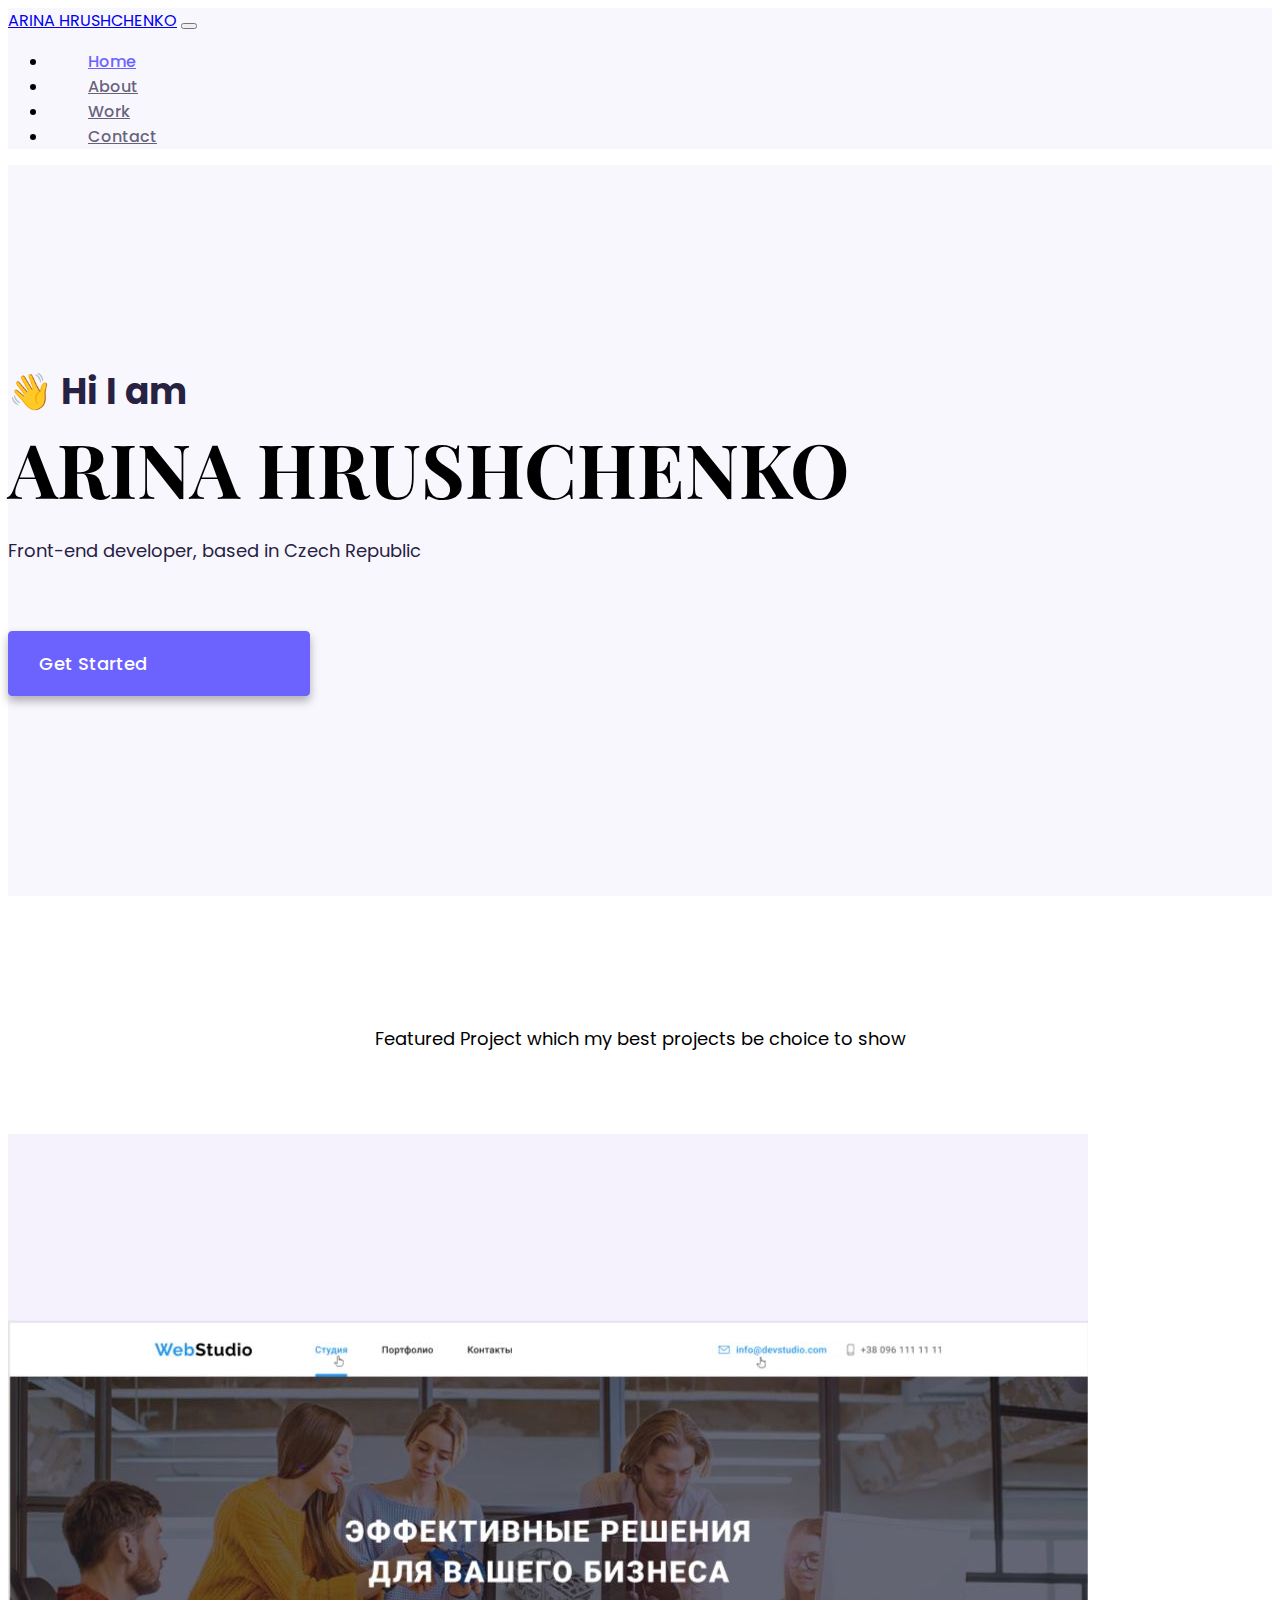
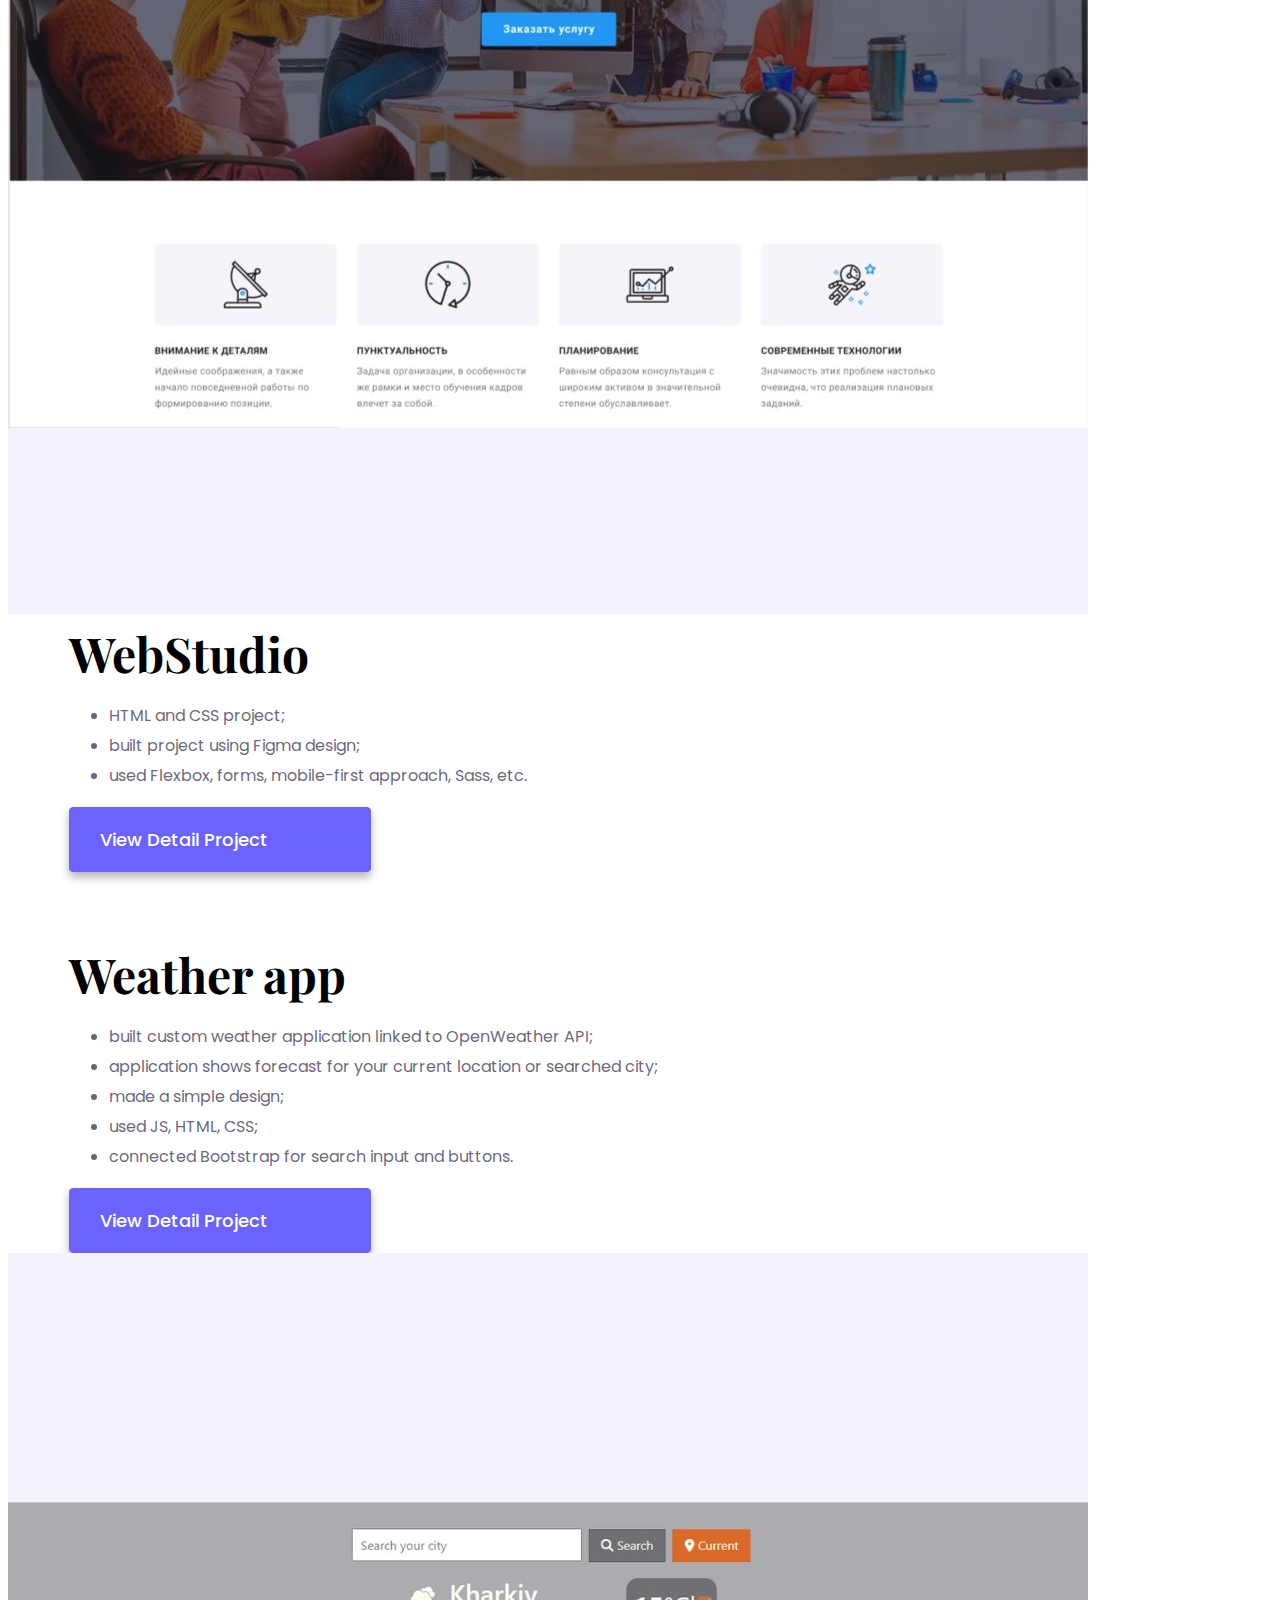
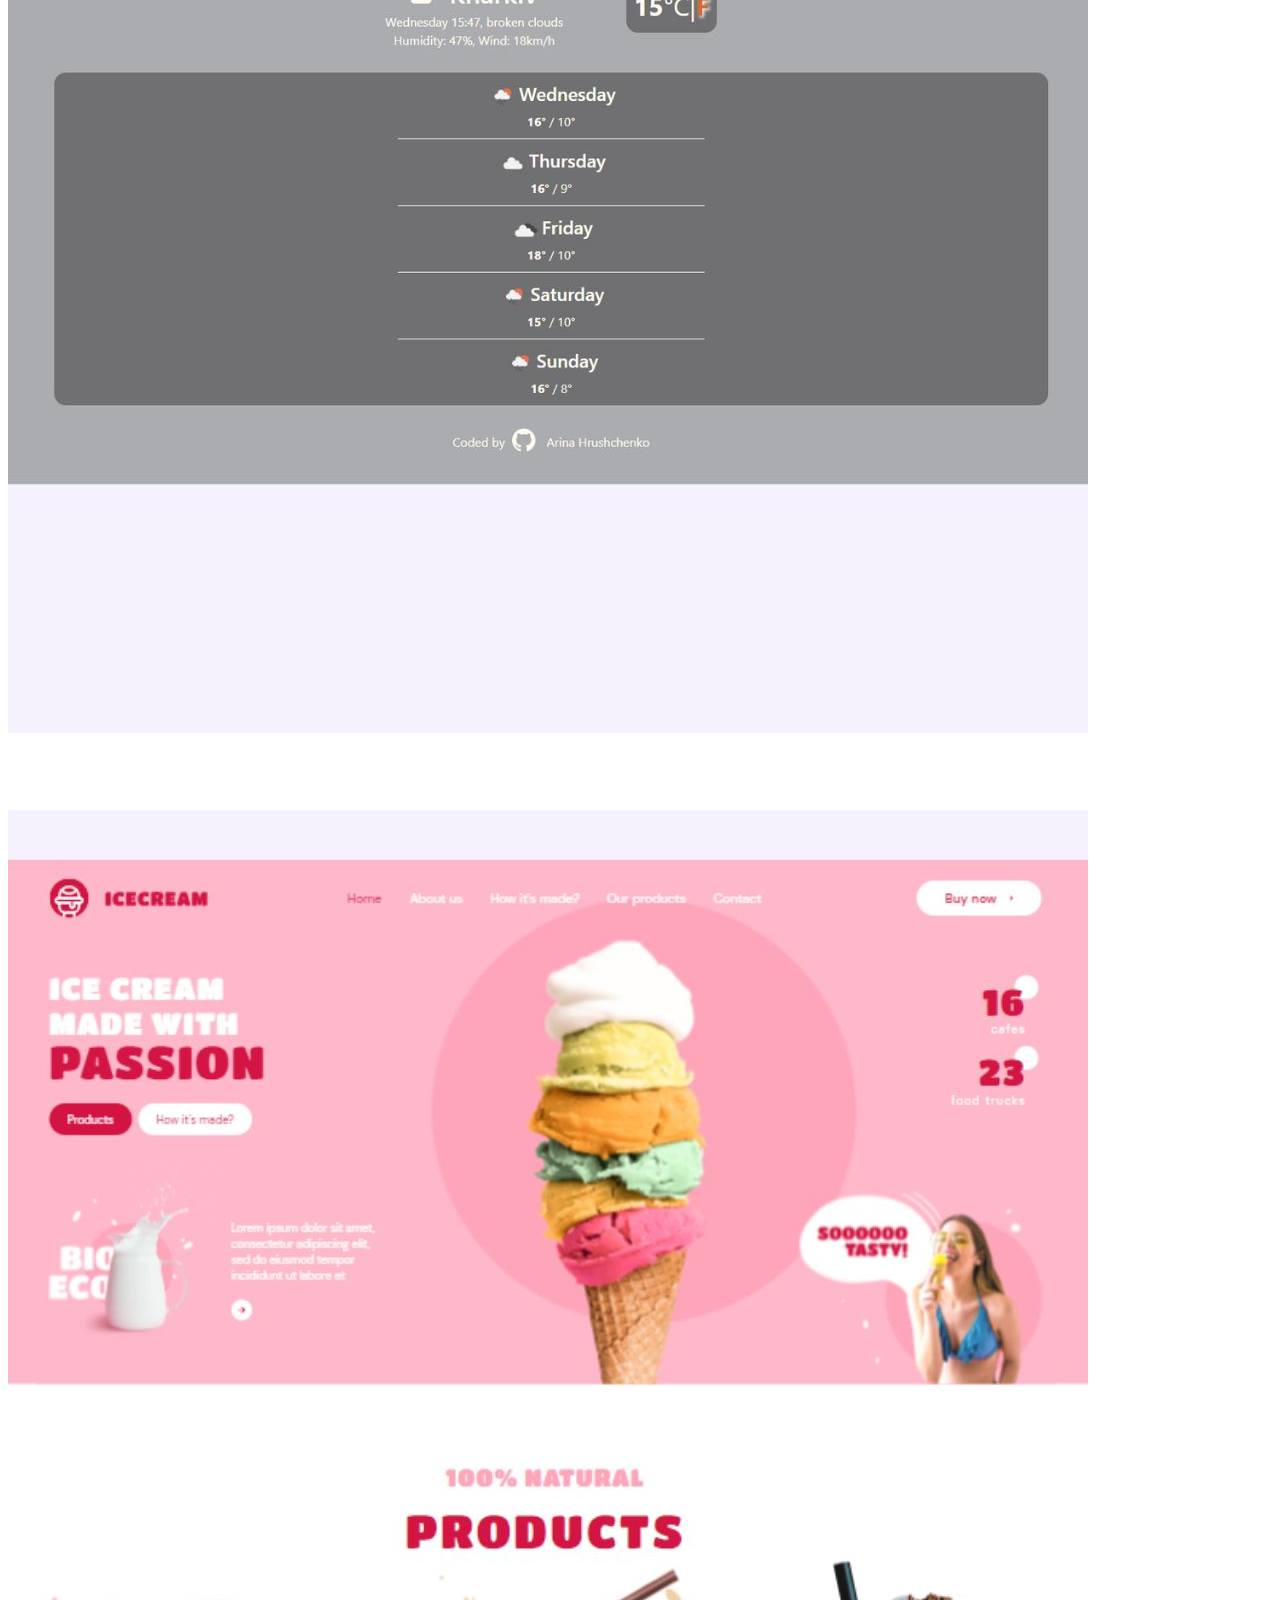
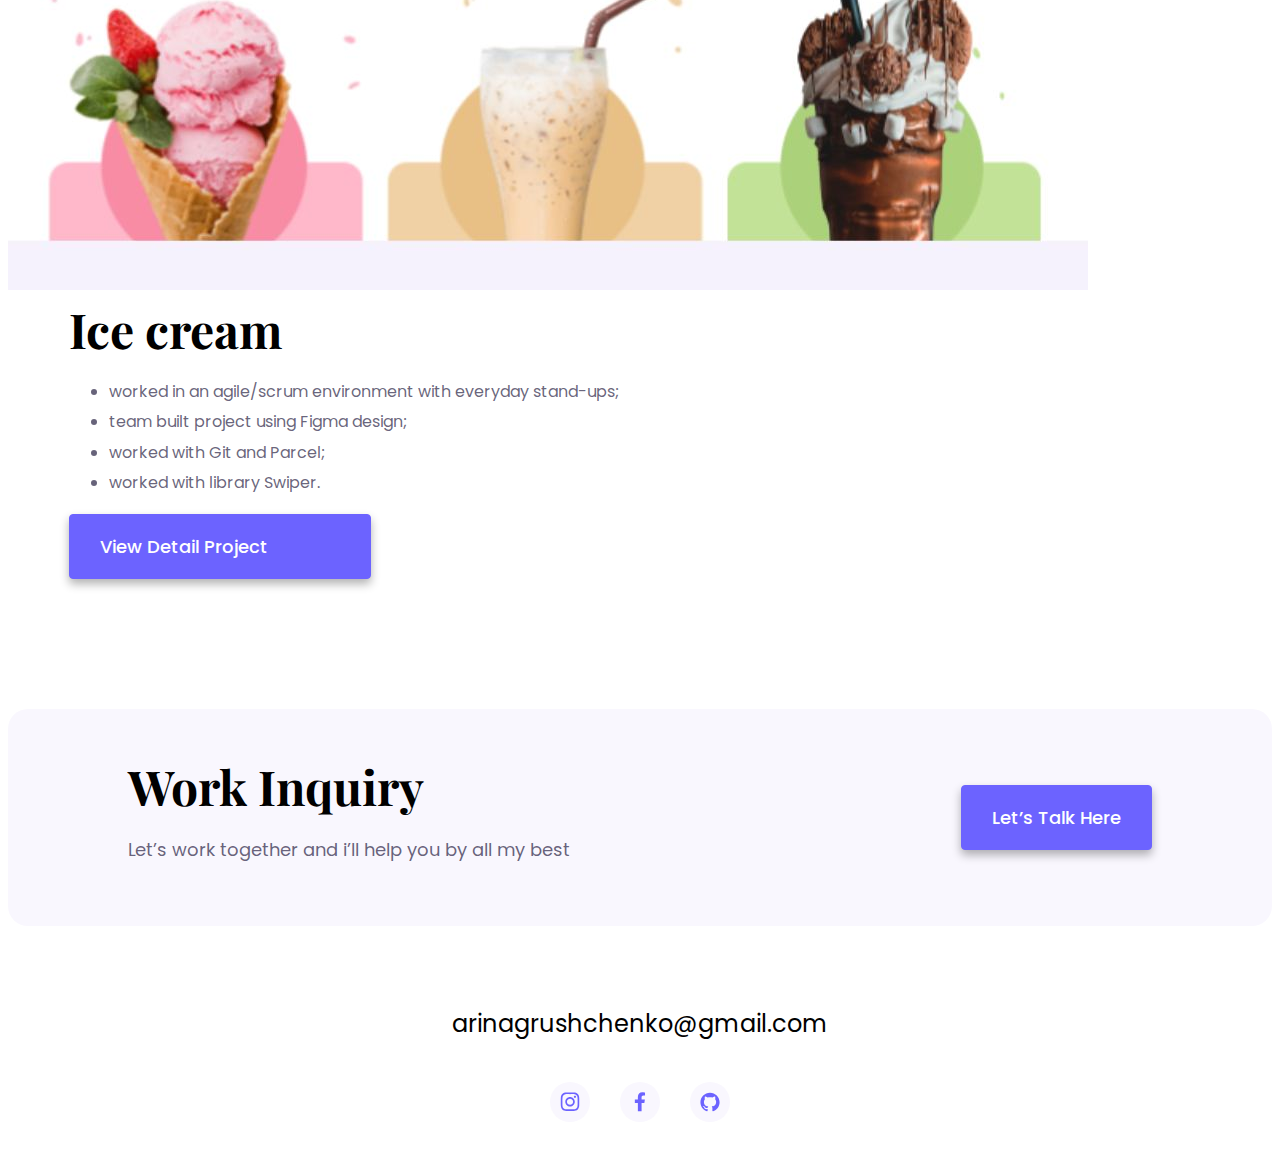
<file: index.html>
<!DOCTYPE html>
<html lang="en">

<head>
  <meta charset="UTF-8" />
  <meta http-equiv="X-UA-Compatible" content="IE=edge" />
  <meta name="viewport" content="width=device-width, initial-scale=1.0" />
  <title>FrontEnd Developer | ARINA HRUSHCHENKO</title>
  <link rel="icon" type="image/x-icon" href="./images/favicon-32x32.png">
  <link rel="preconnect" href="https://fonts.googleapis.com">
  <link rel="preconnect" href="https://fonts.gstatic.com" crossorigin>
  <link
    href="https://fonts.googleapis.com/css2?family=Playfair+Display:wght@700&family=Poppins:wght@400;500;700&display=swap"
    rel="stylesheet">
  <link href="https://cdn.jsdelivr.net/npm/bootstrap@5.0.0-beta2/dist/css/bootstrap.min.css" rel="stylesheet"
    integrity="sha384-BmbxuPwQa2lc/FVzBcNJ7UAyJxM6wuqIj61tLrc4wSX0szH/Ev+nYRRuWlolflfl" crossorigin="anonymous" />
  <script src="https://cdn.jsdelivr.net/npm/bootstrap@5.0.0-beta2/dist/js/bootstrap.bundle.min.js"
    integrity="sha384-b5kHyXgcpbZJO/tY9Ul7kGkf1S0CWuKcCD38l8YkeH8z8QjE0GmW1gYU5S9FOnJ0"
    crossorigin="anonymous"></script>
  <link rel="stylesheet" href="style.css" />
  <meta name="descripion"
    content="ARINA HRUSHCHENKO is a Junior Front-end developer based in Czeh Republic, here you can check her projects.">
</head>

<body>
  <header>
    <nav class="navbar navbar-expand-lg navbar-light fixed-top my-navbar">
      <div class="container">
        <a class="navbar-brand" href="/index.html">ARINA HRUSHCHENKO</a>
        <button class="navbar-toggler" type="button" data-bs-toggle="collapse" data-bs-target="#navbarNav"
          aria-controls="navbarNav" aria-expanded="false" aria-label="Toggle navigation">
          <span class="navbar-toggler-icon"></span>
        </button>
        <div class="collapse navbar-collapse my-collapse" id="navbarNav">
          <ul class="navbar-nav">
            <li class="nav-item">
              <a class="nav-link active my-active my-nav-link" aria-current="page" href="/index.html">Home</a>
            </li>
            <li class="nav-item">
              <a class="nav-link my-nav-link" href="/about.html">About</a>
            </li>
            <li class="nav-item">
              <a class="nav-link my-nav-link" href="/work.html">Work</a>
            </li>
            <li class="nav-item">
              <a class="nav-link my-nav-link" href="/contact.html">Contact</a>
            </li>
          </ul>
        </div>
      </div>
    </nav>
  </header>

  <main>

    <section class="hero text-center">
      <div class="container">
        <p class="hi">👋 Hi I am</p>
        <h1>ARINA HRUSHCHENKO</h1>
        <p class="about">Front-end developer, based in Czech Republic</p>
        <a href="#project" class="primary-link proj-link m-auto" title=" Get Started">Get Started</a>
      </div>
    </section>
    <p class="introduction container">Featured Project which my best projects be choice to show</p>
    <div class="container" id="project">
      <div class="row align-items-center proj-card">
        <div class="col-6 d-none d-md-block">
          <img src="/images/yoga.jpg" class="img-fluid rounded " alt="WebStudio app" />
        </div>
        <div class="col-6 about-app">
          <h2 class="mb-3">WebStudio</h2>
          <ul class="proj-list">
            <li>HTML and CSS project;</li>
            <li>built project using Figma design;</li>
            <li>used Flexbox, forms, mobile-first approach, Sass, etc.</li>
          </ul>
          <div class="mt-5 text-center">
            <a href="https://arinagru.github.io/goit-markup-hw-08/index.html" class="primary-link proj-link"
              title="WebStudio page" target="_blank">View detail project</a>
          </div>
        </div>
      </div>
      <div class="row align-items-center proj-card">
        <div class="col-6 about-app">
          <h2 class="mb-3">Weather app</h2>
          <ul class="proj-list">
            <li>built custom weather application linked to OpenWeather API;</li>
            <li>application shows forecast for your current location or searched city;</li>
            <li>made a simple design;</li>
            <li>used JS, HTML, CSS;</li>
            <li>connected Bootstrap for search input and buttons.</li>
          </ul>
          <div class="mt-5 text-center">
            <a href="https://arinagru-weather.netlify.app" class="primary-link proj-link" title="Weather App"
              target="_blank">View detail project</a>
          </div>
        </div>
        <div class="col-6 d-none d-md-block">
          <img src="/images/weather.jpg" class="img-fluid rounded " alt="weather app" />
        </div>
      </div>
      <div class="row align-items-center proj-card">
        <div class="col-6 d-none d-md-block">
          <img src="/images/yogurt.jpg" class="img-fluid rounded " alt="ice cream app" />
        </div>
        <div class="col-6 about-app">
          <h2 class="mb-3">Ice cream</h2>
          <ul class="proj-list">
            <li>worked in an agile/scrum environment with everyday stand-ups;</li>
            <li>team built project using Figma design;</li>
            <li>worked with Git and Parcel;</li>
            <li>worked with library Swiper.</li>
          </ul>
          <div class="mt-5 text-center">
            <a href="https://annnaua.github.io/icecream-project/" class="primary-link proj-link" title="Ice cream App"
              target="_blank">View detail project</a>
          </div>
        </div>
      </div>
    </div>

    <div class="container work-inquiry-container">
      <div>
        <h2>Work Inquiry</h2>
        <p>Let’s work together and i’ll help you by all my best</p>
      </div>
      <div class="text-center">
        <a href="https://www.linkedin.com/in/arina-hrushchenko-665a9823a/" class="primary-link proj-link"
          target="_blank">Let’s talk here</a>
      </div>
    </div>
        <footer>
          <div class="container">
            <a href="mailto:arinagrushchenko@gmail.com" class="email-link" title="arinagrushchenko@gmail.com">
              arinagrushchenko@gmail.com </a>
            <ul class="social-list">
              <li class="social-list__item"> <a href="https://www.instagram.com/grusha.ari/" class="social-list__link"
                  target="_blank"><svg class="icon-svg">
                    <use href="./images/symbol-defs.svg#icon-instagram"></use>
                  </svg></a>
              </li>
              <li class="social-list__item"><a href="https://www.facebook.com/arina.grushchenko/" class="social-list__link"
                  target="_blank"><svg class="icon-svg">
                    <use href="./images/symbol-defs.svg#icon-facebook"></use>
                  </svg></a></li>
              <li class="social-list__item"><a href="https://github.com/ArinaGru" class="social-list__link" target="_blank"><svg
                    class="icon-svg">
                    <use href="./images/symbol-defs.svg#icon-github"></use>
                  </svg></a></li>
            </ul>
          </div>
        </footer>

  </main>
</body>

</html>
</file>
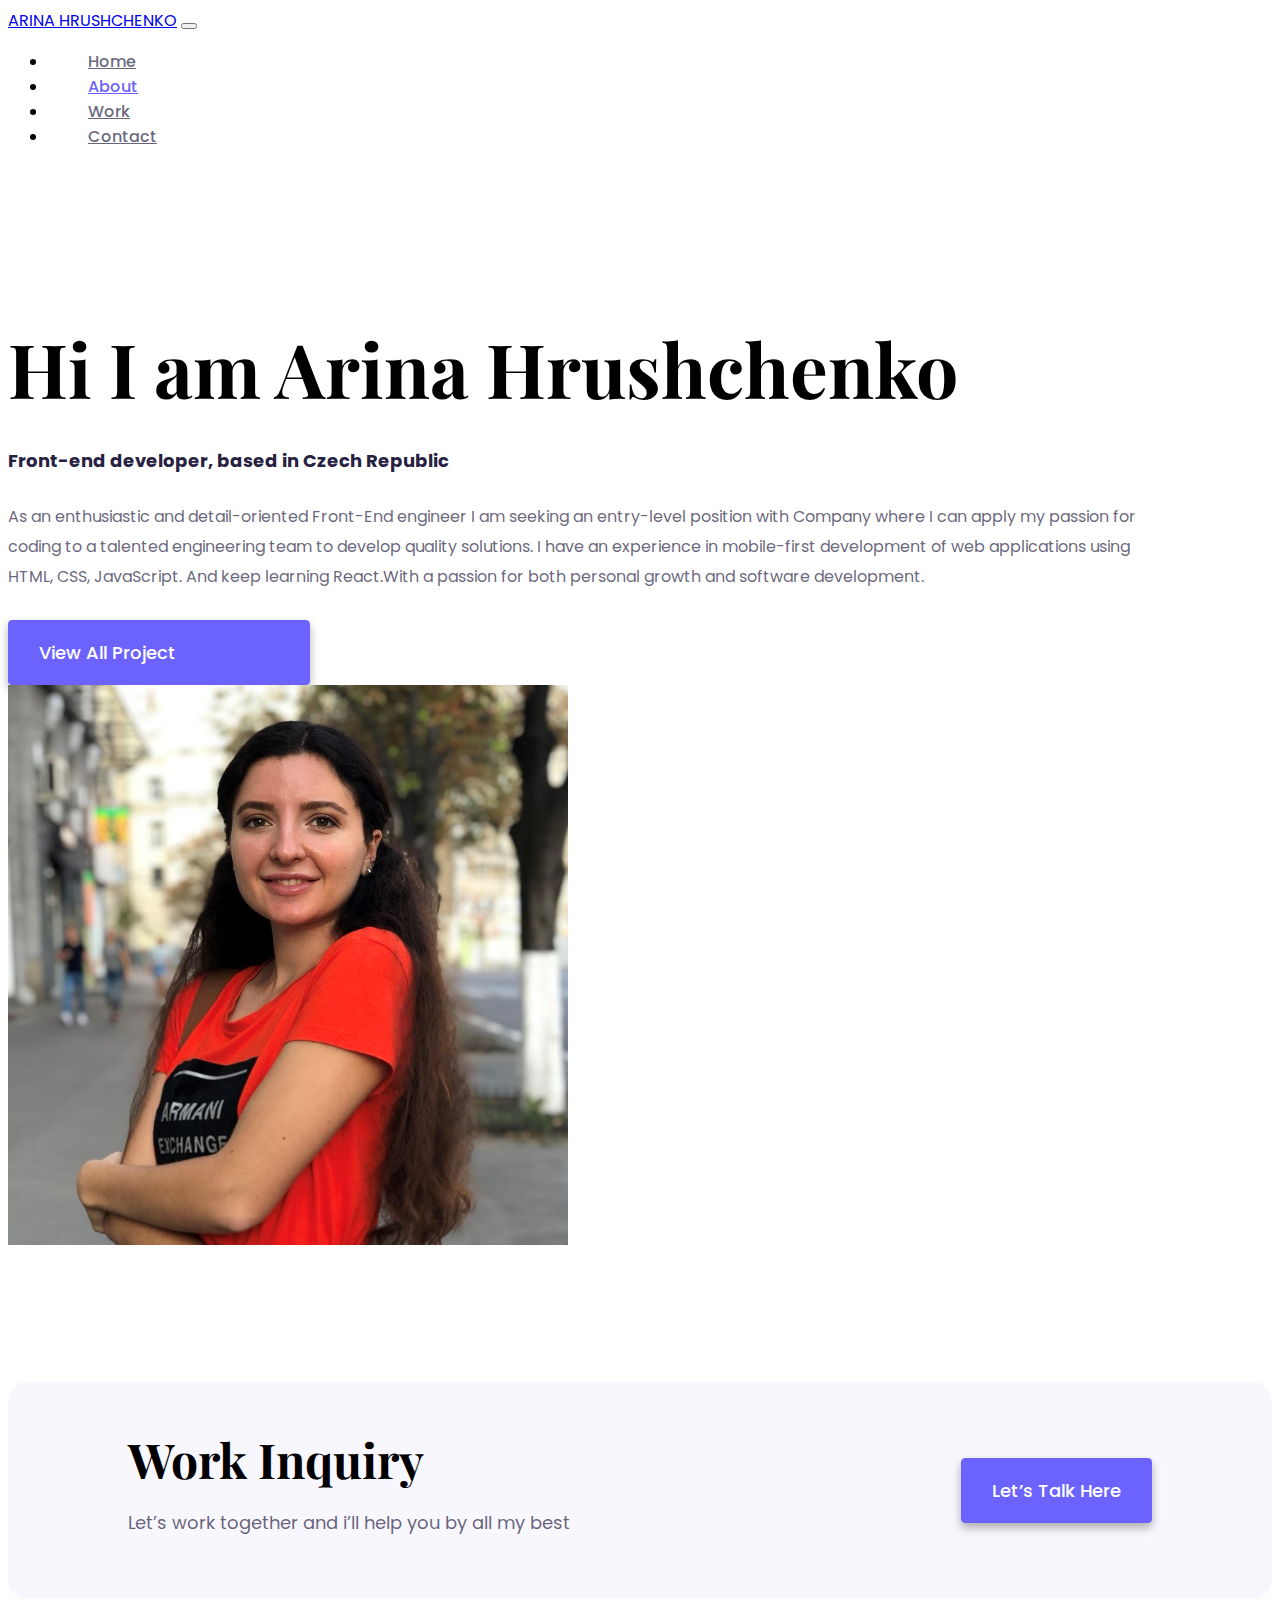
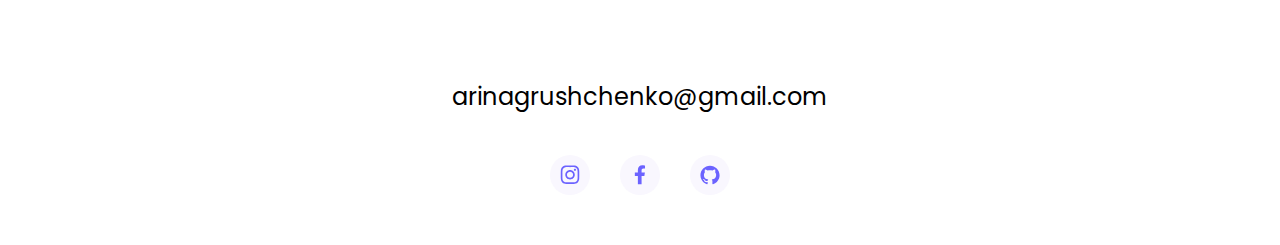
<file: about.html>
<!DOCTYPE html>
<html lang="en">

<head>
    <meta charset="UTF-8" />
    <meta http-equiv="X-UA-Compatible" content="IE=edge" />
    <meta name="viewport" content="width=device-width, initial-scale=1.0" />
    <link rel="preconnect" href="https://fonts.googleapis.com">
    <link rel="preconnect" href="https://fonts.gstatic.com" crossorigin>
    <link
        href="https://fonts.googleapis.com/css2?family=Playfair+Display:wght@700&family=Poppins:wght@400;500;700&display=swap"
        rel="stylesheet">
    <link href="https://cdn.jsdelivr.net/npm/bootstrap@5.0.0-beta2/dist/css/bootstrap.min.css" rel="stylesheet"
        integrity="sha384-BmbxuPwQa2lc/FVzBcNJ7UAyJxM6wuqIj61tLrc4wSX0szH/Ev+nYRRuWlolflfl" crossorigin="anonymous" />
    <script src="https://cdn.jsdelivr.net/npm/bootstrap@5.0.0-beta2/dist/js/bootstrap.bundle.min.js"
        integrity="sha384-b5kHyXgcpbZJO/tY9Ul7kGkf1S0CWuKcCD38l8YkeH8z8QjE0GmW1gYU5S9FOnJ0"
        crossorigin="anonymous"></script>
    <link rel="stylesheet" href="style.css" />
    <title>About ARINA HRUSHCHENKO</title>
    <link rel="icon" type="image/x-icon" href="./images/favicon-32x32.png">
    <meta name="descripion" content="About ARINA HRUSHCHENKO, a Front-end developer based in Czeh Republic">
</head>

<body>
    <header>
        <nav class="navbar navbar-expand-lg navbar-light fixed-top about-navbar">
            <div class="container">
                <a class="navbar-brand" href="/index.html">ARINA HRUSHCHENKO</a>
                <button class="navbar-toggler" type="button" data-bs-toggle="collapse" data-bs-target="#navbarNav"
                    aria-controls="navbarNav" aria-expanded="false" aria-label="Toggle navigation">
                    <span class="navbar-toggler-icon"></span>
                </button>
                <div class="collapse navbar-collapse my-collapse" id="navbarNav">
                    <ul class="navbar-nav">
                        <li class="nav-item">
                            <a class="nav-link my-nav-link" aria-current="page" href="/index.html">Home</a>
                        </li>
                        <li class="nav-item">
                            <a class="nav-link active my-active my-nav-link" href="/about.html">About</a>
                        </li>
                        <li class="nav-item">
                            <a class="nav-link my-nav-link" href="/work.html">Work</a>
                        </li>
                        <li class="nav-item">
                            <a class="nav-link my-nav-link" href="/contact.html">Contact</a>
                        </li>
                    </ul>
                </div>
            </div>
        </nav>
    </header>
    <main>

        <section class="hero-about">
            <div class="container d-flex align-items-center">
                <div class="about-me-container">
                    <h1>Hi I am Arina Hrushchenko</h1>
                    <h2 class="profession-title">Front-end developer, based in Czech Republic</h2>
                    <p class="about-me-description">As an enthusiastic and detail-oriented Front-End engineer I am
                        seeking an entry-level position
                        with
                        Company where I can apply my passion for coding to a talented engineering team to develop
                        quality
                        solutions. I have an experience in mobile-first development of web applications using HTML, CSS,
                        JavaScript. And keep learning React.With a passion for both personal growth and software
                        development.</p>
                    <a href="./work.html" class="primary-link proj-link" title="View all project">View all
                        project</a>
                </div>
                <img src="/images/arina.jpg" class="img-fluid rounded d-none d-md-block my-img" alt="Arina" />
            </div>
        </section>
        <div class="container work-inquiry-container">
            <div>
                <h2>Work Inquiry</h2>
                <p>Let’s work together and i’ll help you by all my best</p>
            </div>
            <div class="text-center">
                <a href="https://www.linkedin.com/in/arina-hrushchenko-665a9823a/" class="primary-link proj-link"
                    target="_blank">Let’s talk here</a>
            </div>
        </div>
        <footer>
            <div class="container">
                <a href="mailto:arinagrushchenko@gmail.com" class="email-link" title="arinagrushchenko@gmail.com">
                    arinagrushchenko@gmail.com </a>
                <ul class="social-list">
                    <li class="social-list__item"> <a href="https://www.instagram.com/grusha.ari/"
                            class="social-list__link" target="_blank"><svg class="icon-svg">
                                <use href="./images/symbol-defs.svg#icon-instagram"></use>
                            </svg></a>
                    </li>
                    <li class="social-list__item"><a href="https://www.facebook.com/arina.grushchenko/"
                            class="social-list__link" target="_blank"><svg class="icon-svg">
                                <use href="./images/symbol-defs.svg#icon-facebook"></use>
                            </svg></a></li>
                    <li class="social-list__item"><a href="https://github.com/ArinaGru" class="social-list__link"
                            target="_blank"><svg class="icon-svg">
                                <use href="./images/symbol-defs.svg#icon-github"></use>
                            </svg></a></li>
                </ul>
            </div>
        </footer>

    </main>
</body>

</html>
</file>
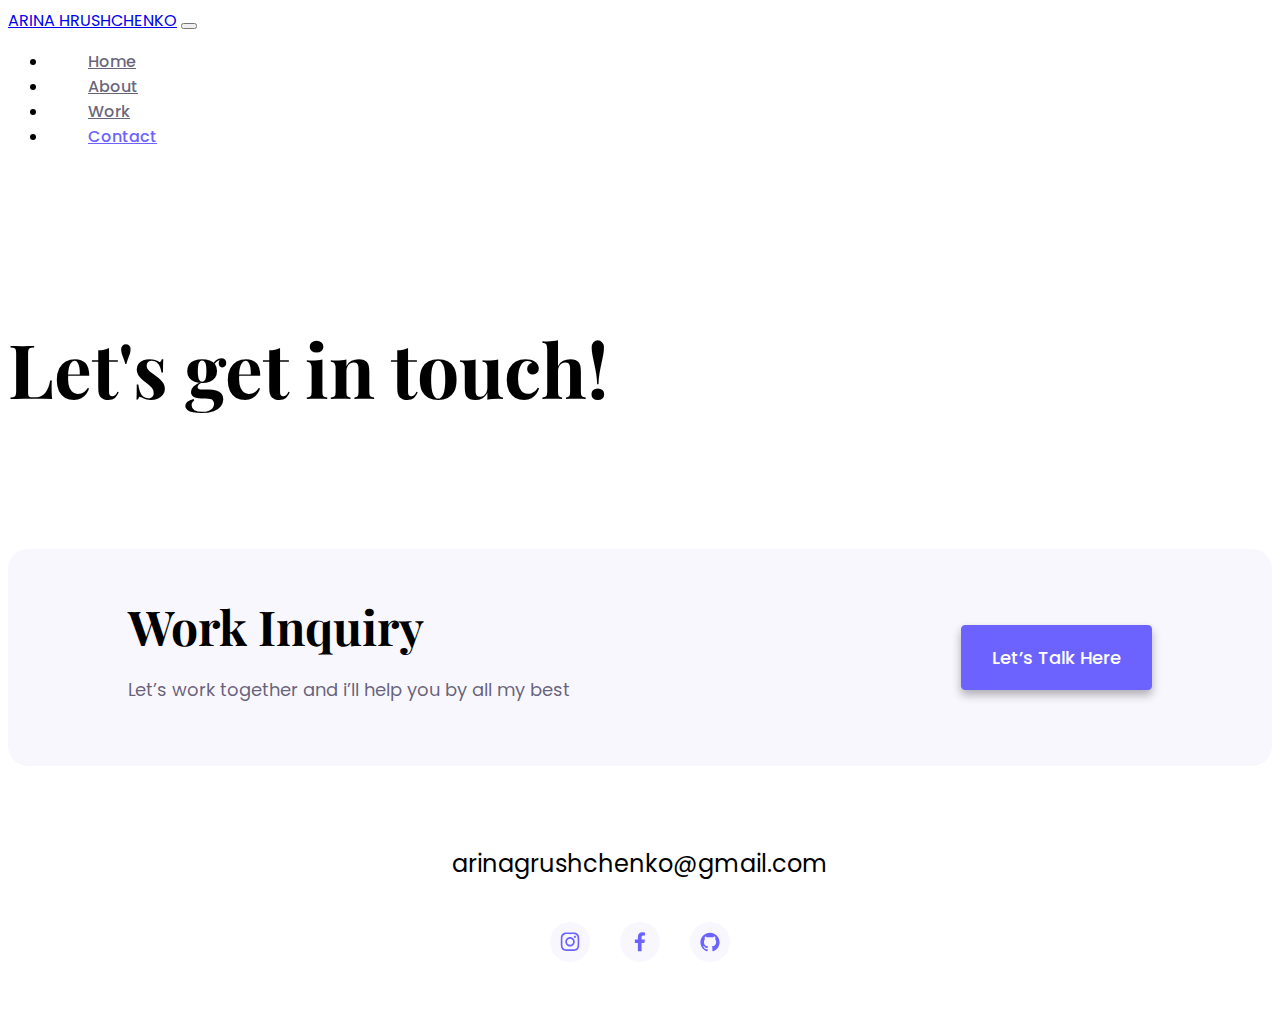
<file: contact.html>
<!DOCTYPE html>
<html lang="en">

<head>
    <meta charset="UTF-8" />
    <meta http-equiv="X-UA-Compatible" content="IE=edge" />
    <meta name="viewport" content="width=device-width, initial-scale=1.0" />
    <link rel="preconnect" href="https://fonts.googleapis.com">
    <link rel="preconnect" href="https://fonts.gstatic.com" crossorigin>
    <link
        href="https://fonts.googleapis.com/css2?family=Playfair+Display:wght@700&family=Poppins:wght@400;500;700&display=swap"
        rel="stylesheet">
    <link href="https://cdn.jsdelivr.net/npm/bootstrap@5.0.0-beta2/dist/css/bootstrap.min.css" rel="stylesheet"
        integrity="sha384-BmbxuPwQa2lc/FVzBcNJ7UAyJxM6wuqIj61tLrc4wSX0szH/Ev+nYRRuWlolflfl" crossorigin="anonymous" />
    <script src="https://cdn.jsdelivr.net/npm/bootstrap@5.0.0-beta2/dist/js/bootstrap.bundle.min.js"
        integrity="sha384-b5kHyXgcpbZJO/tY9Ul7kGkf1S0CWuKcCD38l8YkeH8z8QjE0GmW1gYU5S9FOnJ0"
        crossorigin="anonymous"></script>
    <link rel="stylesheet" href="style.css" />
    <title>About ARINA HRUSHCHENKO</title>
    <link rel="icon" type="image/x-icon" href="./images/favicon-32x32.png">
    <meta name="descripion" content="About ARINA HRUSHCHENKO, a Front-end developer based in Czeh Republic">
</head>

<body>
    <header>
        <nav class="navbar navbar-expand-lg navbar-light fixed-top about-navbar">
            <div class="container">
                <a class="navbar-brand" href="/index.html">ARINA HRUSHCHENKO</a>
                <button class="navbar-toggler" type="button" data-bs-toggle="collapse" data-bs-target="#navbarNav"
                    aria-controls="navbarNav" aria-expanded="false" aria-label="Toggle navigation">
                    <span class="navbar-toggler-icon"></span>
                </button>
                <div class="collapse navbar-collapse my-collapse" id="navbarNav">
                    <ul class="navbar-nav">
                        <li class="nav-item">
                            <a class="nav-link my-nav-link" aria-current="page" href="/index.html">Home</a>
                        </li>
                        <li class="nav-item">
                            <a class="nav-link my-nav-link" href="/about.html">About</a>
                        </li>
                        <li class="nav-item">
                            <a class="nav-link my-nav-link" href="/work.html">Work</a>
                        </li>
                        <li class="nav-item">
                            <a class="nav-link active my-active my-nav-link" href="/contact.html">Contact</a>
                        </li>
                    </ul>
                </div>
            </div>
        </nav>
    </header>
    <main>

        <section class="hero-about work-section">
            <div class="container">
                <h1>Let's get in touch!</h1>
            </div>
        </section>
        <div class="container work-inquiry-container">
            <div>
                <h2>Work Inquiry</h2>
                <p>Let’s work together and i’ll help you by all my best</p>
            </div>
            <div class="text-center">
                <a href="https://www.linkedin.com/in/arina-hrushchenko-665a9823a/" class="primary-link proj-link"
                    target="_blank">Let’s talk here</a>
            </div>
        </div>
    <footer>
        <div class="container">
            <a href="mailto:arinagrushchenko@gmail.com" class="email-link" title="arinagrushchenko@gmail.com">
                arinagrushchenko@gmail.com </a>
            <ul class="social-list">
                <li class="social-list__item"> <a href="https://www.instagram.com/grusha.ari/" class="social-list__link"
                        target="_blank"><svg class="icon-svg">
                            <use href="./images/symbol-defs.svg#icon-instagram"></use>
                        </svg></a>
                </li>
                <li class="social-list__item"><a href="https://www.facebook.com/arina.grushchenko/"
                        class="social-list__link" target="_blank"><svg class="icon-svg">
                            <use href="./images/symbol-defs.svg#icon-facebook"></use>
                        </svg></a></li>
                <li class="social-list__item"><a href="https://github.com/ArinaGru" class="social-list__link"
                        target="_blank"><svg class="icon-svg">
                            <use href="./images/symbol-defs.svg#icon-github"></use>
                        </svg></a></li>
            </ul>
        </div>
    </footer>

    </main>
</body>

</html>
</file>
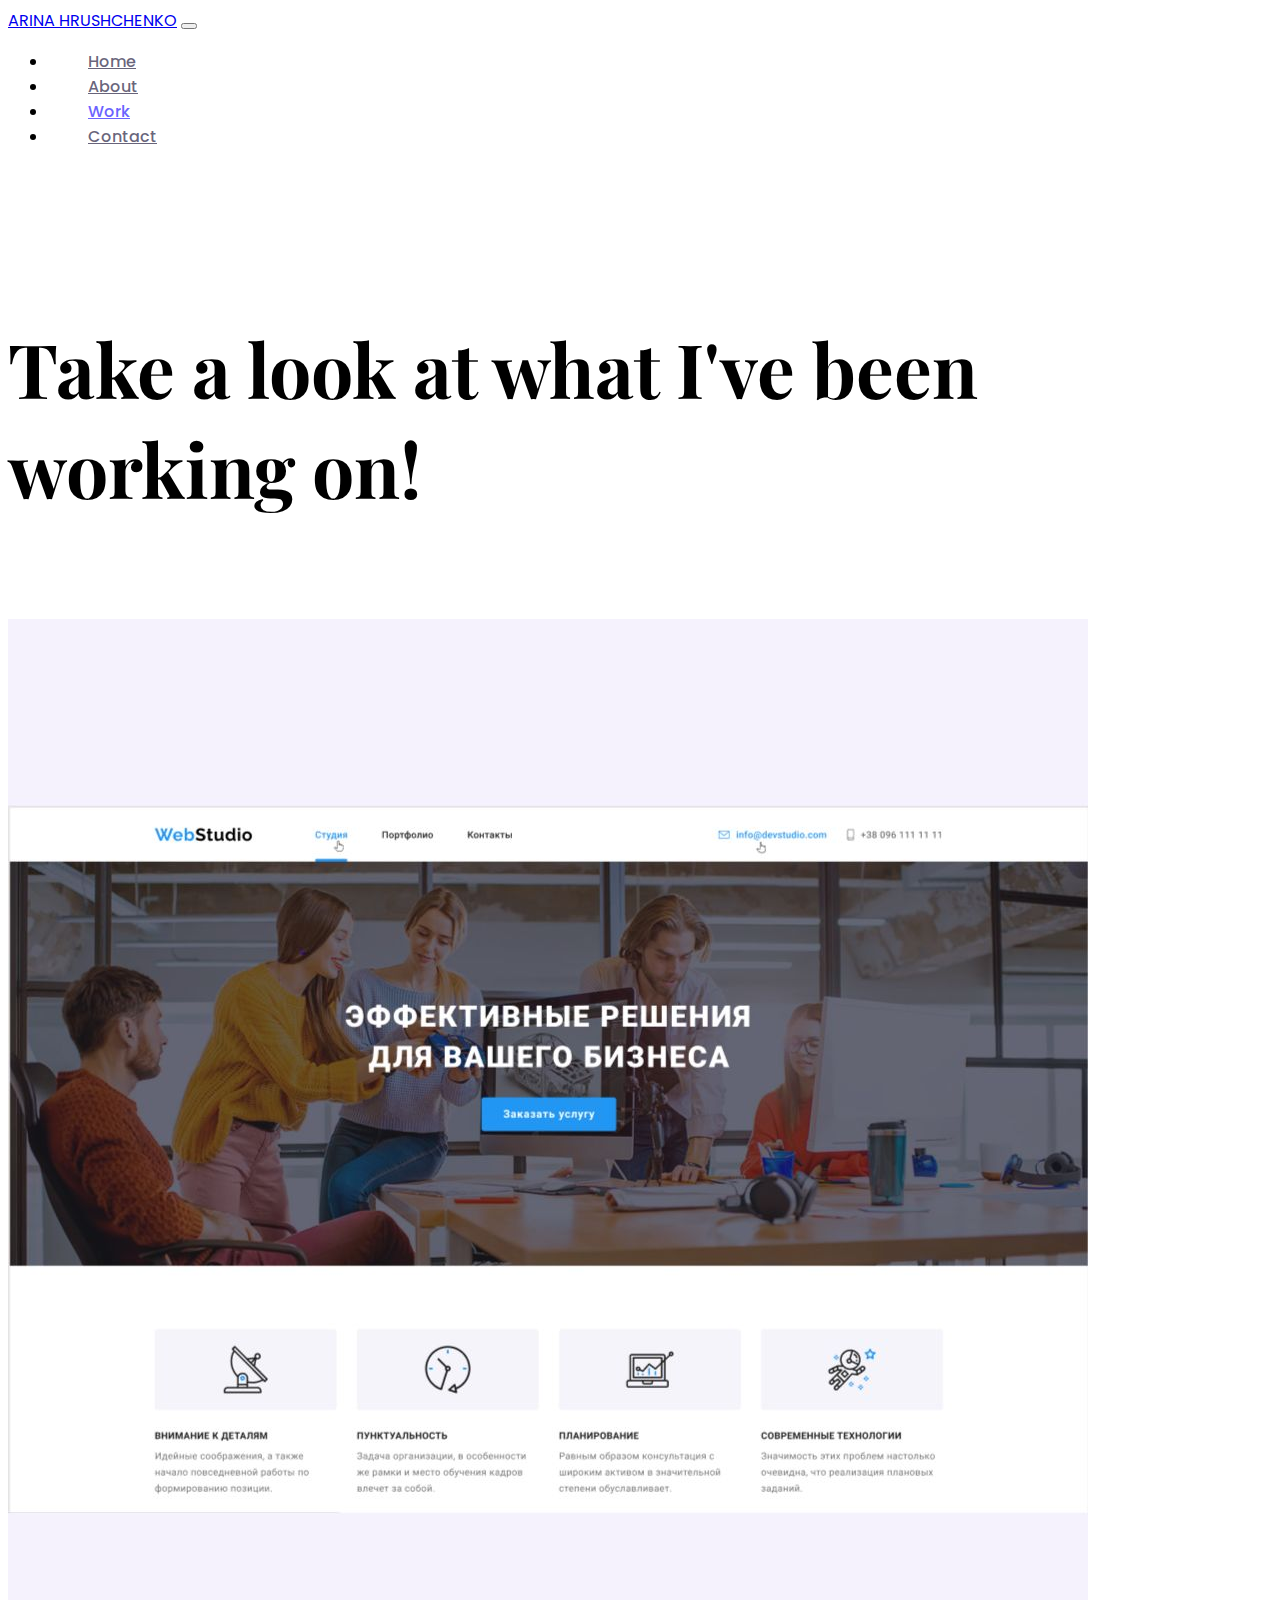
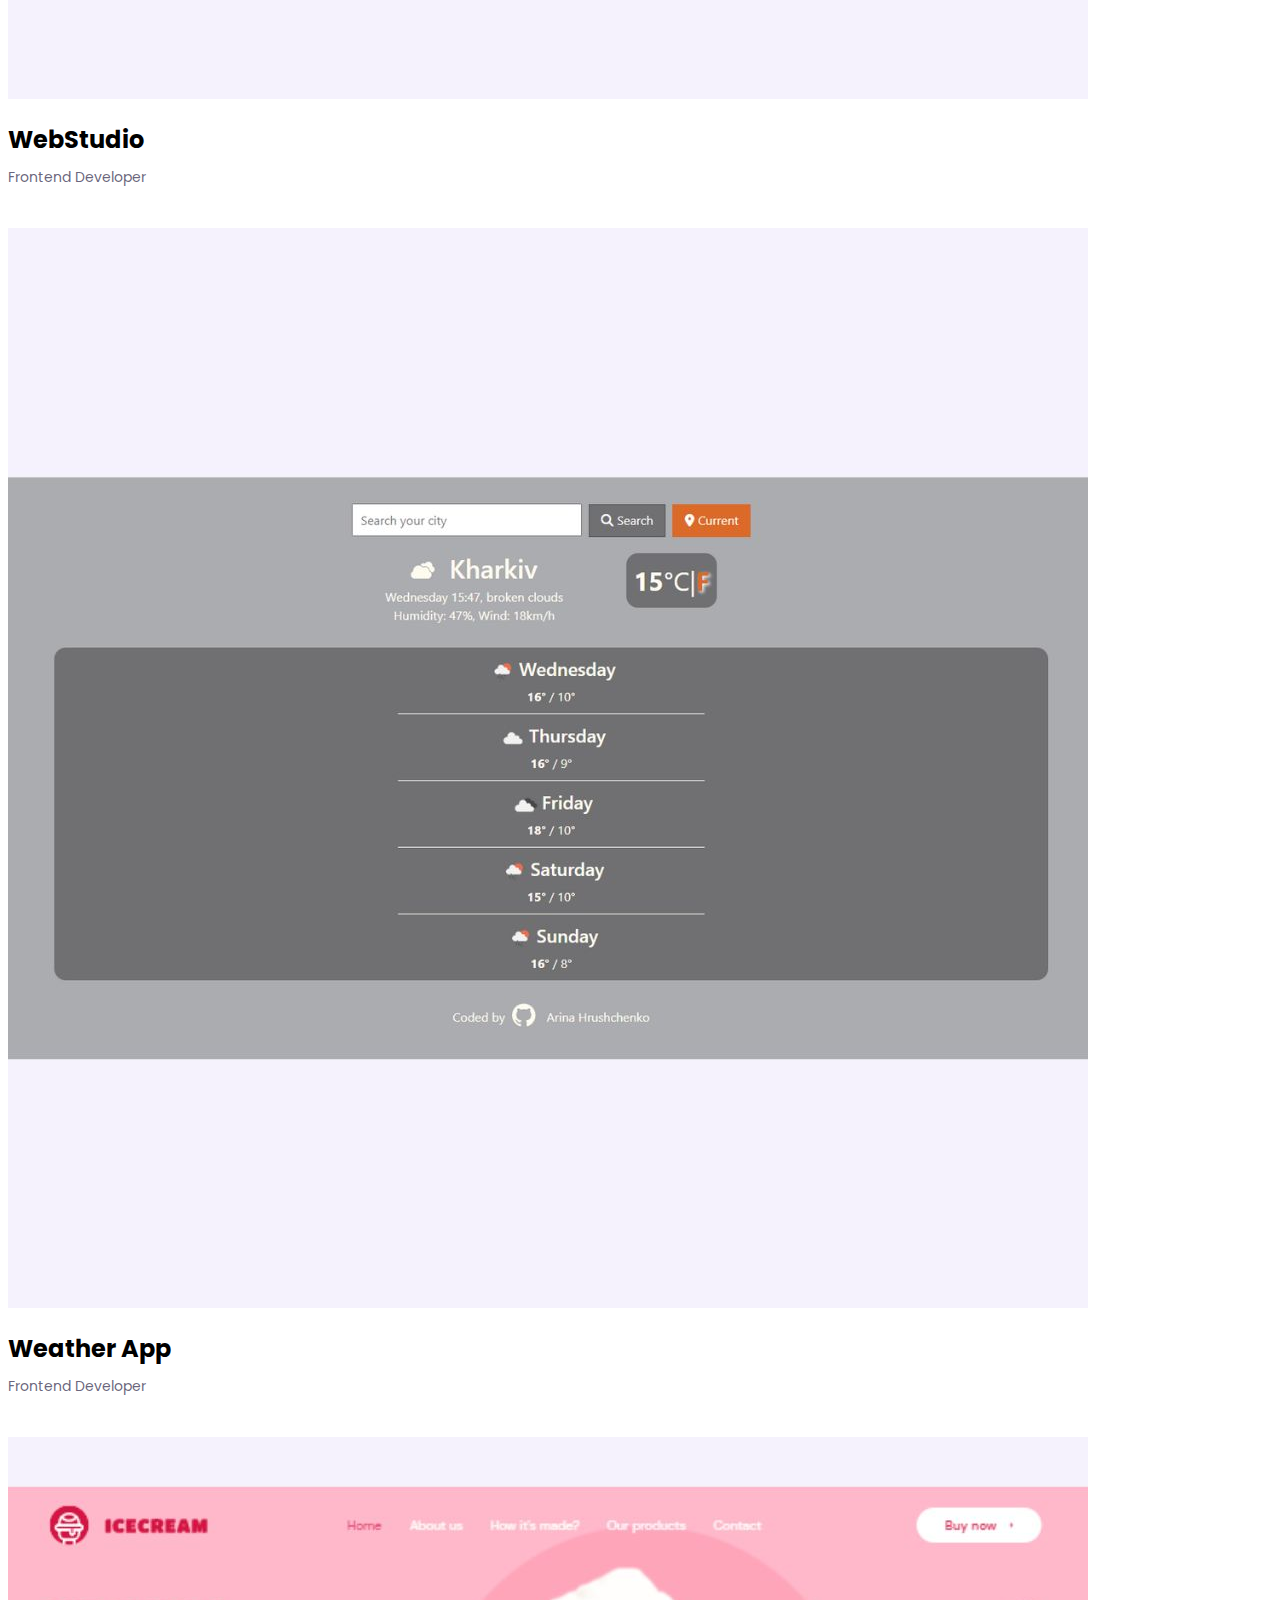
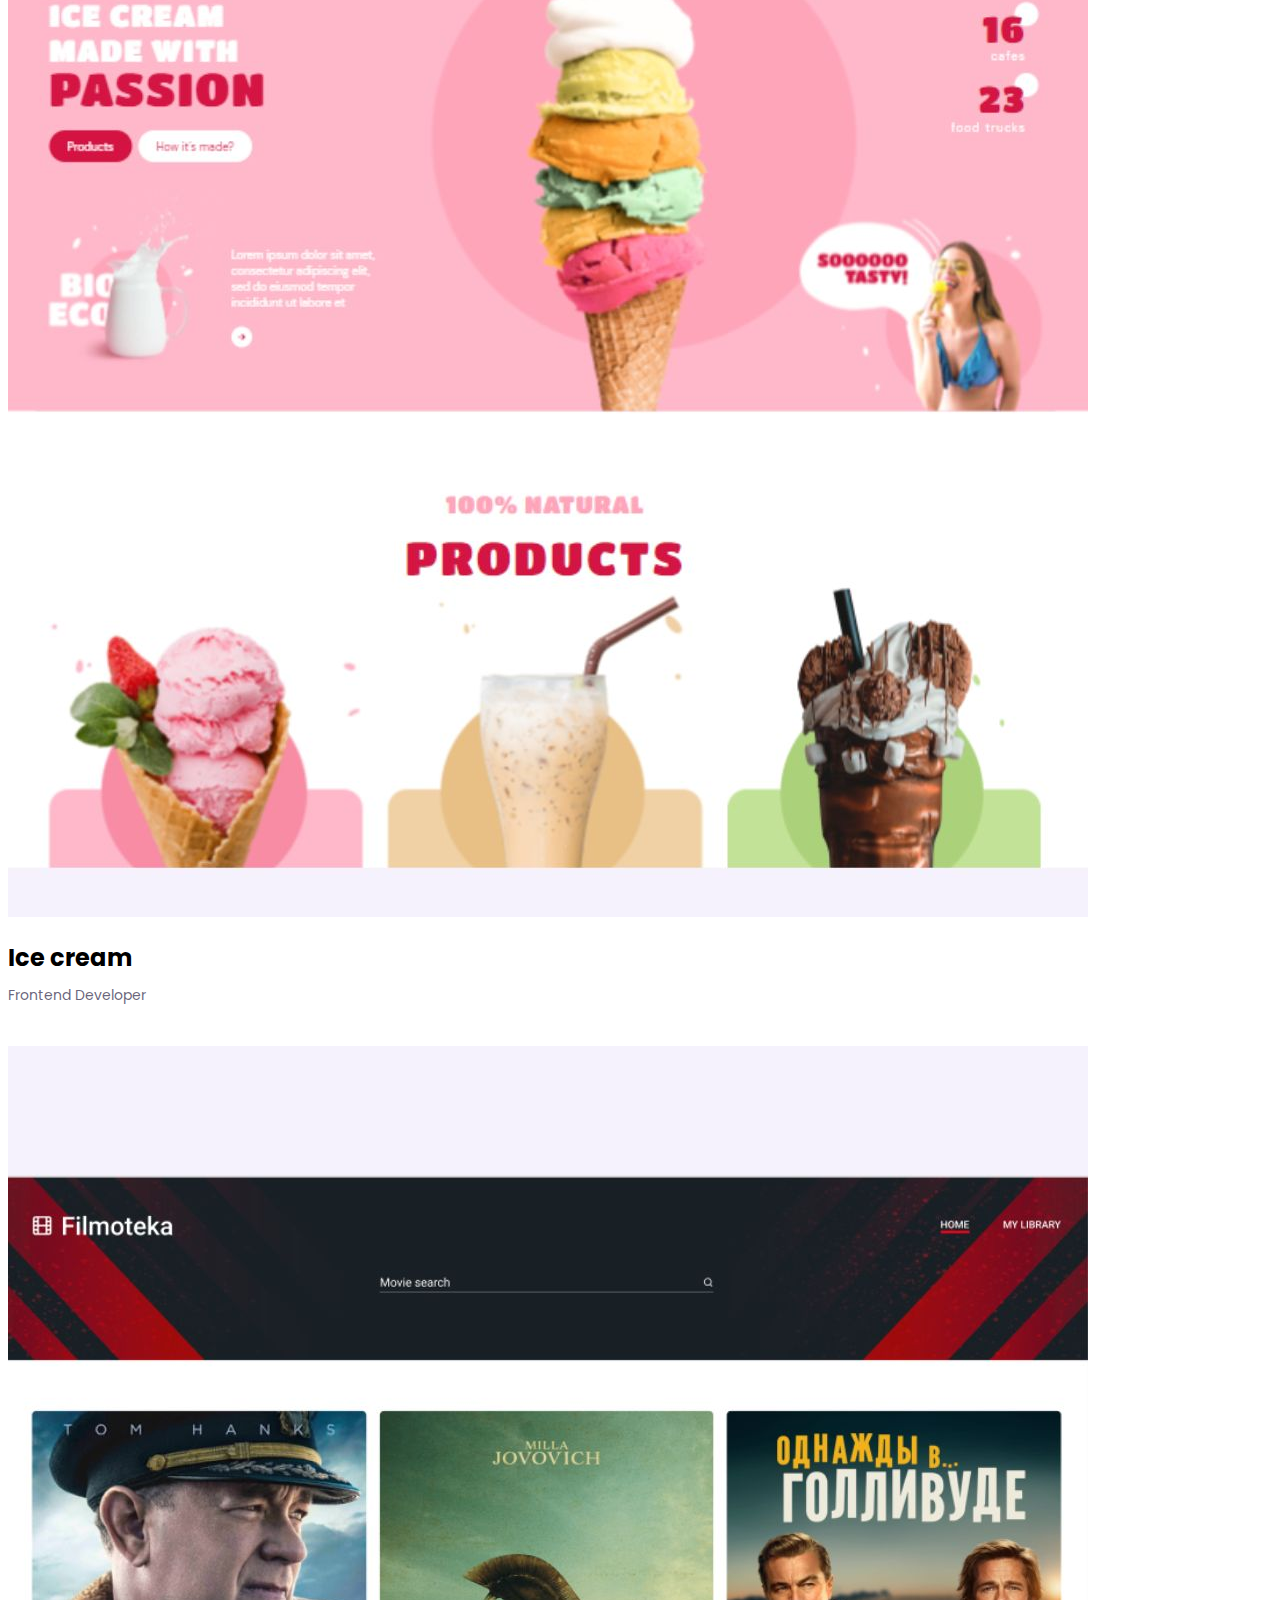
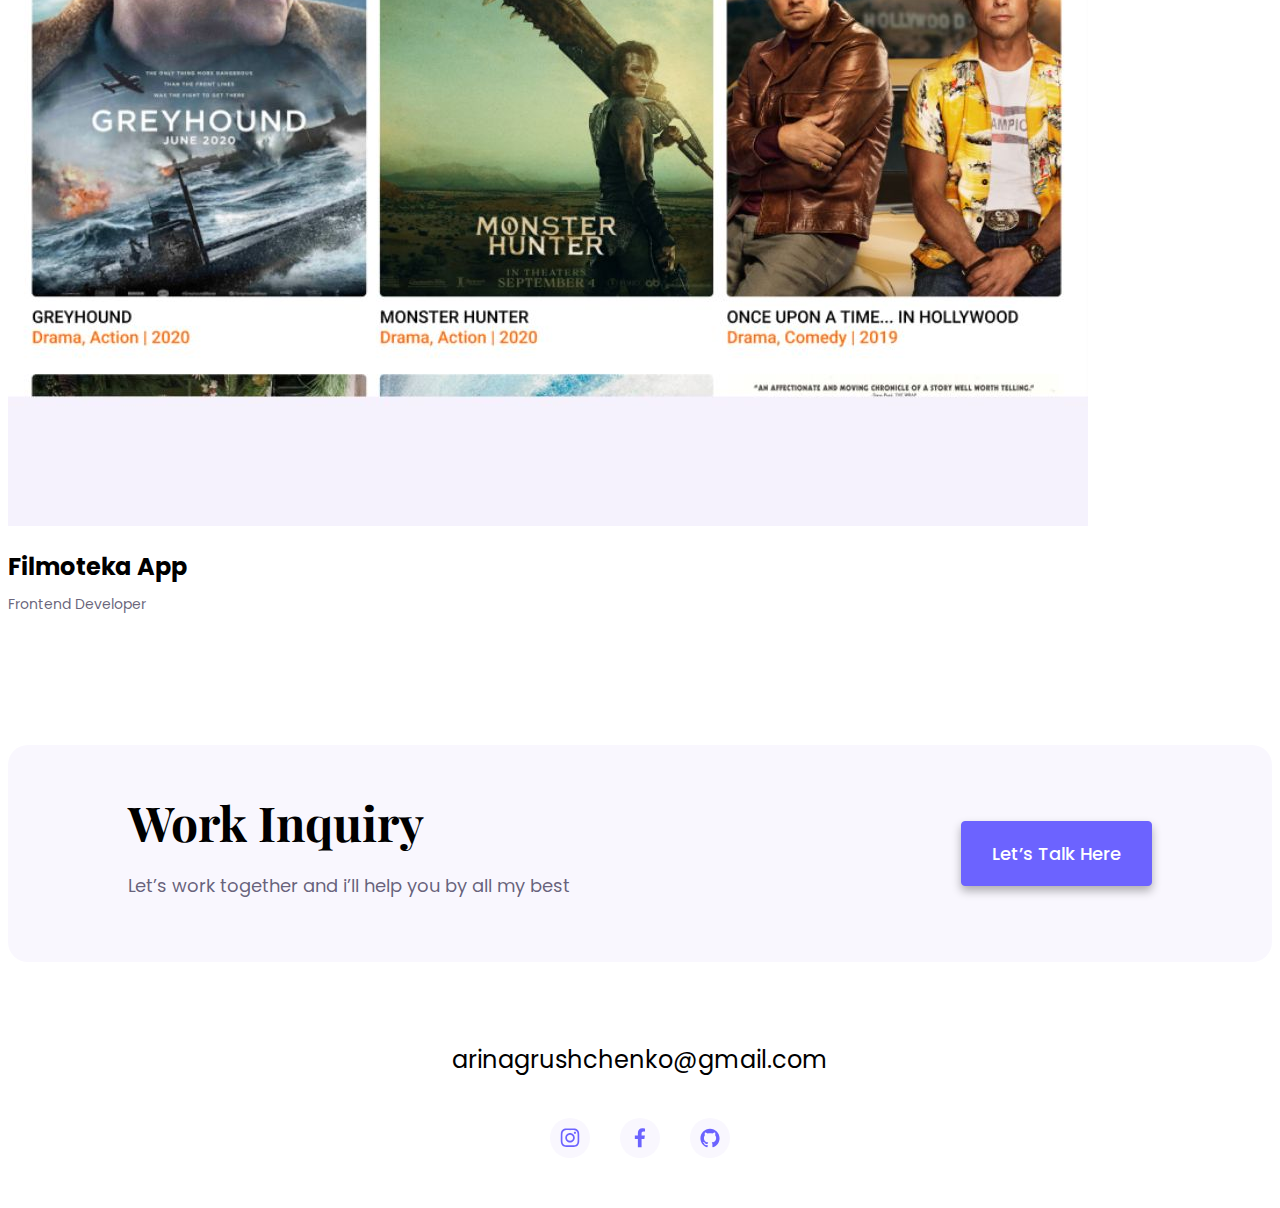
<file: work.html>
<!DOCTYPE html>
<html lang="en">

<head>
    <meta charset="UTF-8" />
    <meta http-equiv="X-UA-Compatible" content="IE=edge" />
    <meta name="viewport" content="width=device-width, initial-scale=1.0" />
    <link rel="preconnect" href="https://fonts.googleapis.com">
    <link rel="preconnect" href="https://fonts.gstatic.com" crossorigin>
    <link
        href="https://fonts.googleapis.com/css2?family=Playfair+Display:wght@700&family=Poppins:wght@400;500;700&display=swap"
        rel="stylesheet">
    <link href="https://cdn.jsdelivr.net/npm/bootstrap@5.0.0-beta2/dist/css/bootstrap.min.css" rel="stylesheet"
        integrity="sha384-BmbxuPwQa2lc/FVzBcNJ7UAyJxM6wuqIj61tLrc4wSX0szH/Ev+nYRRuWlolflfl" crossorigin="anonymous" />
    <script src="https://cdn.jsdelivr.net/npm/bootstrap@5.0.0-beta2/dist/js/bootstrap.bundle.min.js"
        integrity="sha384-b5kHyXgcpbZJO/tY9Ul7kGkf1S0CWuKcCD38l8YkeH8z8QjE0GmW1gYU5S9FOnJ0"
        crossorigin="anonymous"></script>
    <link rel="stylesheet" href="style.css" />
    <title>About ARINA HRUSHCHENKO</title>
    <link rel="icon" type="image/x-icon" href="./images/favicon-32x32.png">
    <meta name="descripion" content="About ARINA HRUSHCHENKO, a Front-end developer based in Czeh Republic">
</head>

<body>
    <header>
        <nav class="navbar navbar-expand-lg navbar-light fixed-top about-navbar">
            <div class="container">
                <a class="navbar-brand" href="/index.html">ARINA HRUSHCHENKO</a>
                <button class="navbar-toggler" type="button" data-bs-toggle="collapse" data-bs-target="#navbarNav"
                    aria-controls="navbarNav" aria-expanded="false" aria-label="Toggle navigation">
                    <span class="navbar-toggler-icon"></span>
                </button>
                <div class="collapse navbar-collapse my-collapse" id="navbarNav">
                    <ul class="navbar-nav">
                        <li class="nav-item">
                            <a class="nav-link my-nav-link" aria-current="page" href="/index.html">Home</a>
                        </li>
                        <li class="nav-item">
                            <a class="nav-link  my-nav-link" href="/about.html">About</a>
                        </li>
                        <li class="nav-item">
                            <a class="nav-link active my-active my-nav-link" href="/work.html">Work</a>
                        </li>
                        <li class="nav-item">
                            <a class="nav-link my-nav-link" href="/contact.html">Contact</a>
                        </li>
                    </ul>
                </div>
            </div>
        </nav>
    </header>
    <main>

        <section class="hero-about work-section">
            <div class="container">
                <h1>Take a look at what I've been working on!</h1>
                <ul class="work-list">
                    <li class="work-list-item"> <a href="https://arinagru.github.io/goit-markup-hw-08/index.html"
                            target="_blank"><img src="./images/yoga.jpg" alt="WebStudio App"
                                class="img-fluid rounded "></a>
                        <h2 class="text-center work-list-title">WebStudio</h2>
                        <p class="text-center work-list-job">Frontend Developer</p>
                    </li>
                    <li class="work-list-item"> <a href="https://arinagru-weather.netlify.app" target="_blank"><img
                                src="./images/weather.jpg" alt="Weather App" class="img-fluid rounded "></a>
                        <h2 class="text-center work-list-title">Weather App</h2>
                        <p class="text-center work-list-job">Frontend Developer</p>
                    </li>
                    <li class="work-list-item"> <a href="https://annnaua.github.io/icecream-project/"
                            target="_blank"><img src="./images/yogurt.jpg" alt="Ice cream App"
                                class="img-fluid rounded "></a>
                        <h2 class="text-center work-list-title">Ice cream</h2>
                        <p class="text-center work-list-job">Frontend Developer</p>
                    </li>
                    <li class="work-list-item"> <a href="https://evgenija-p.github.io/project-js-filmoteka/"
                            target="_blank"><img src="./images/filmoteka.jpg" alt="Filmoteka App"
                                class="img-fluid rounded "></a>
                        <h2 class="text-center work-list-title">Filmoteka App</h2>
                        <p class="text-center  work-list-job">Frontend Developer</p>
                    </li>
                </ul>
            </div>
        </section>
        <div class="container work-inquiry-container">
            <div>
                <h2>Work Inquiry</h2>
                <p>Let’s work together and i’ll help you by all my best</p>
            </div>
            <div class="text-center">
                <a href="https://www.linkedin.com/in/arina-hrushchenko-665a9823a/" class="primary-link proj-link"
                    target="_blank">Let’s talk here</a>
            </div>
        </div>
    <footer>
        <div class="container">
            <a href="mailto:arinagrushchenko@gmail.com" class="email-link" title="arinagrushchenko@gmail.com">
                arinagrushchenko@gmail.com </a>
            <ul class="social-list">
                <li class="social-list__item"> <a href="https://www.instagram.com/grusha.ari/" class="social-list__link"
                        target="_blank"><svg class="icon-svg">
                            <use href="./images/symbol-defs.svg#icon-instagram"></use>
                        </svg></a>
                </li>
                <li class="social-list__item"><a href="https://www.facebook.com/arina.grushchenko/"
                        class="social-list__link" target="_blank"><svg class="icon-svg">
                            <use href="./images/symbol-defs.svg#icon-facebook"></use>
                        </svg></a></li>
                <li class="social-list__item"><a href="https://github.com/ArinaGru" class="social-list__link"
                        target="_blank"><svg class="icon-svg">
                            <use href="./images/symbol-defs.svg#icon-github"></use>
                        </svg></a></li>
            </ul>
        </div>
    </footer>

    </main>
</body>

</html>
</file>
<file: style.css>
:root {
  --primary-color: #6c63ff;
  --secondary-color: #f5f2fe;
  --box-shadow: 0 5px 10px rgba(0, 0, 0, 0.3);
  --primary-bgcolor: #fff;
  --secondary-bgcolor: #f9f7fe;
  --secondary-font-color: #272142;
}

body {
  margin-bottom: 50px;
  font-family: "Poppins", sans-serif;
  background-color: var(--primary-bgcolor);
}

h1,
h2,
h3 {
  margin: 0;
  font-family: "Playfair Display", serif;
}

.my-navbar {
  background-color: var(--secondary-bgcolor);
}

.about-navbar {
  background-color: var(--primary-bgcolor);
}

.my-collapse {
  flex-grow: initial;
}

.my-nav-link {
  padding: 0;
  margin-left: 40px;
  color: rgba(39, 33, 66, 0.7);
  font-weight: 500;
  font-size: 16px;
  line-height: 1.5;
}

.navbar-light .navbar-nav .nav-link.my-active {
  color: var(--primary-color);
}

.hi {
  font-weight: 700;
  font-size: 36px;
  line-height: 1.5;
  margin: 0;
  color: var(--secondary-font-color);
}

.hero .about {
  margin-bottom: 67px;
  color: var(--secondary-font-color);
}

.proj-link {
  border: 1px solid var(--primary-color);
  transition: 300ms ease-in-out;
}

.proj-link:hover,
.proj-link:focus {
  border: 1px solid var(--primary-color);
  color: var(--primary-color);
  background-color: var(--primary-bgcolor);
}

.proj-list {
  font-size: 16px;
  line-height: 1.88;
  color: rgba(39, 33, 66, 0.7);
}

.proj-card:not(:last-child) {
  margin-bottom: 70px;
}

.work-inquiry-container p {
  font-size: 18px;
  line-height: 1.5;

  margin-top: 18px;
  color: rgba(39, 33, 66, 0.7);
}

footer {
  margin-top: 80px;
}

.social-list {
  list-style: none;
  display: flex;
  justify-content: center;
  margin-top: 40px;
  padding: 0;
}

.social-list__link {
  width: 40px;
  height: 40px;
  color: var(--primary-color);

  background-color: var(--secondary-bgcolor);
  border-radius: 50%;
  display: flex;
  justify-content: center;
  align-items: center;

  transition: 300ms ease-in-out;
}

.social-list__link:hover,
.social-list__link:focus {
  color: var(--secondary-bgcolor);
  background-color: var(--primary-color);
}

.social-list__item + .social-list__item {
  margin-left: 30px;
}

h3 {
  font-size: 24px;
  opacity: 0.7;
}

p {
  font-size: 18px;
  line-height: 1.5;
}

.about-paragraphs {
  margin: 30px 0;
}

.about-paragraphs p {
  margin: 10px;
}

@media (max-width: 767px) {
  h2 {
    text-align: center;
  }
  p {
    text-align: center;
  }
  .primary-link {
    display: inline-block;
    text-align: center;
    margin: 0 auto;
  }
  .about-me-container {
    text-align: center;
  }
}

@media (min-width: 320px) {
  .hero {
    background-color: var(--secondary-bgcolor);
    padding-top: 100px;
    padding-bottom: 100px;
  }
  .hero-about {
    margin-top: 100px;
  }
  h1 {
    font-size: 35px;
    font-weight: 700;
    line-height: 1.33;
  }
  h2 {
    font-size: 28px;
  }
  .email-link {
    font-size: 18px;
    display: flex;
    justify-content: center;
    color: #000;
    text-decoration: none;
  }

  .email-link:hover {
    text-decoration: none;
    color: #000;
  }
  .about-app {
    width: 100%;
    padding: 0 61px;
  }
  .introduction {
    font-size: 18px;
    line-height: 1.5;

    margin: 80px 0 60px 0;
    text-align: center;
  }
  .work-inquiry-container {
    background-color: var(--secondary-bgcolor);
    border-radius: 20px;
    margin-top: 80px;
    padding: 15px 40px;

    display: block;
    justify-content: space-between;
    align-items: center;
  }
  .profession-title {
    font-family: "Poppins";
    font-weight: 700;
    font-size: 18px;
    line-height: 1.5;

    color: #272142;

    margin-top: 28px;
    margin-bottom: 28px;
  }
  .work-list-title {
    font-family: "Poppins";
    font-weight: 700;
    font-size: 24px;
    line-height: 1.5;
    margin-top: 16px;
    margin-bottom: 9px;
  }
  .work-list-job {
    font-size: 14px;
    line-height: 1.5;
    padding: 0;
    margin: 0;

    color: rgba(39, 33, 66, 0.7);
  }
  .about-me-description {
    font-size: 16px;
    line-height: 1.88;

    color: rgba(39, 33, 66, 0.7);
    margin-bottom: 28px;
  }
  .primary-link {
    border-radius: 4px;
    padding: 18px 30px;
    margin: 0 auto;
    text-decoration: none;
    text-transform: capitalize;
    background: var(--primary-color);
    box-shadow: var(--box-shadow);
    color: white;

    font-size: 18px;
    line-height: 1.5;
    font-weight: 500;
    display: block;
    max-width: 240px;
  }
  .work-list {
    list-style: none;
    margin: 60px 0 0 0;
    padding: 0;
    display: flex;
    flex-wrap: wrap;
    justify-content: space-between;
  }
  .work-list-item {
    align-items: center;
    padding: 0;
    margin: 40px 0 0 0;
    flex-basis: 100%;
  }
}

@media (min-width: 768px) {
  h1 {
    font-size: 45px;
  }
  h2 {
    font-size: 48px;
  }
  .email-link {
    font-size: 24px;
    line-height: 1.5;
  }
  .about-app {
    width: 50%;
  }
  .hero {
    padding-top: 200px;
    padding-bottom: 200px;
  }
  .hero-about {
    margin-top: 170px;
  }
  .introduction {
    margin: 129px 0 82px 0;
  }
  .work-inquiry-container {
    padding: 45px 80px;
    margin-top: 130px;

    display: flex;
    justify-content: space-between;
    align-items: center;
  }
  .my-img {
    max-width: 360px;
    height: fit-content;
  }
  .about-me-container {
    padding-right: 50px;
  }
  .primary-link {
    margin: 0;
  }
  .work-list-item {
    flex-basis: 48%;
  }
}

@media (min-width: 1280px) {
  h1 {
    font-size: 75px;
  }
  .work-inquiry-container {
    padding: 45px 120px;
  }
  .my-img {
    max-width: 560px;
  }
  .about-me-container {
    padding-right: 100px;
  }
}

.icon-svg {
  height: 20px;
  width: 20px;
  fill: currentColor;
  transition: fill 300ms ease-in-out;
}

.social-list__link:hover .icon-svg,
.social-list__link:focus .icon-svg {
  fill: var(--secondary-bgcolor);
}
</file>
